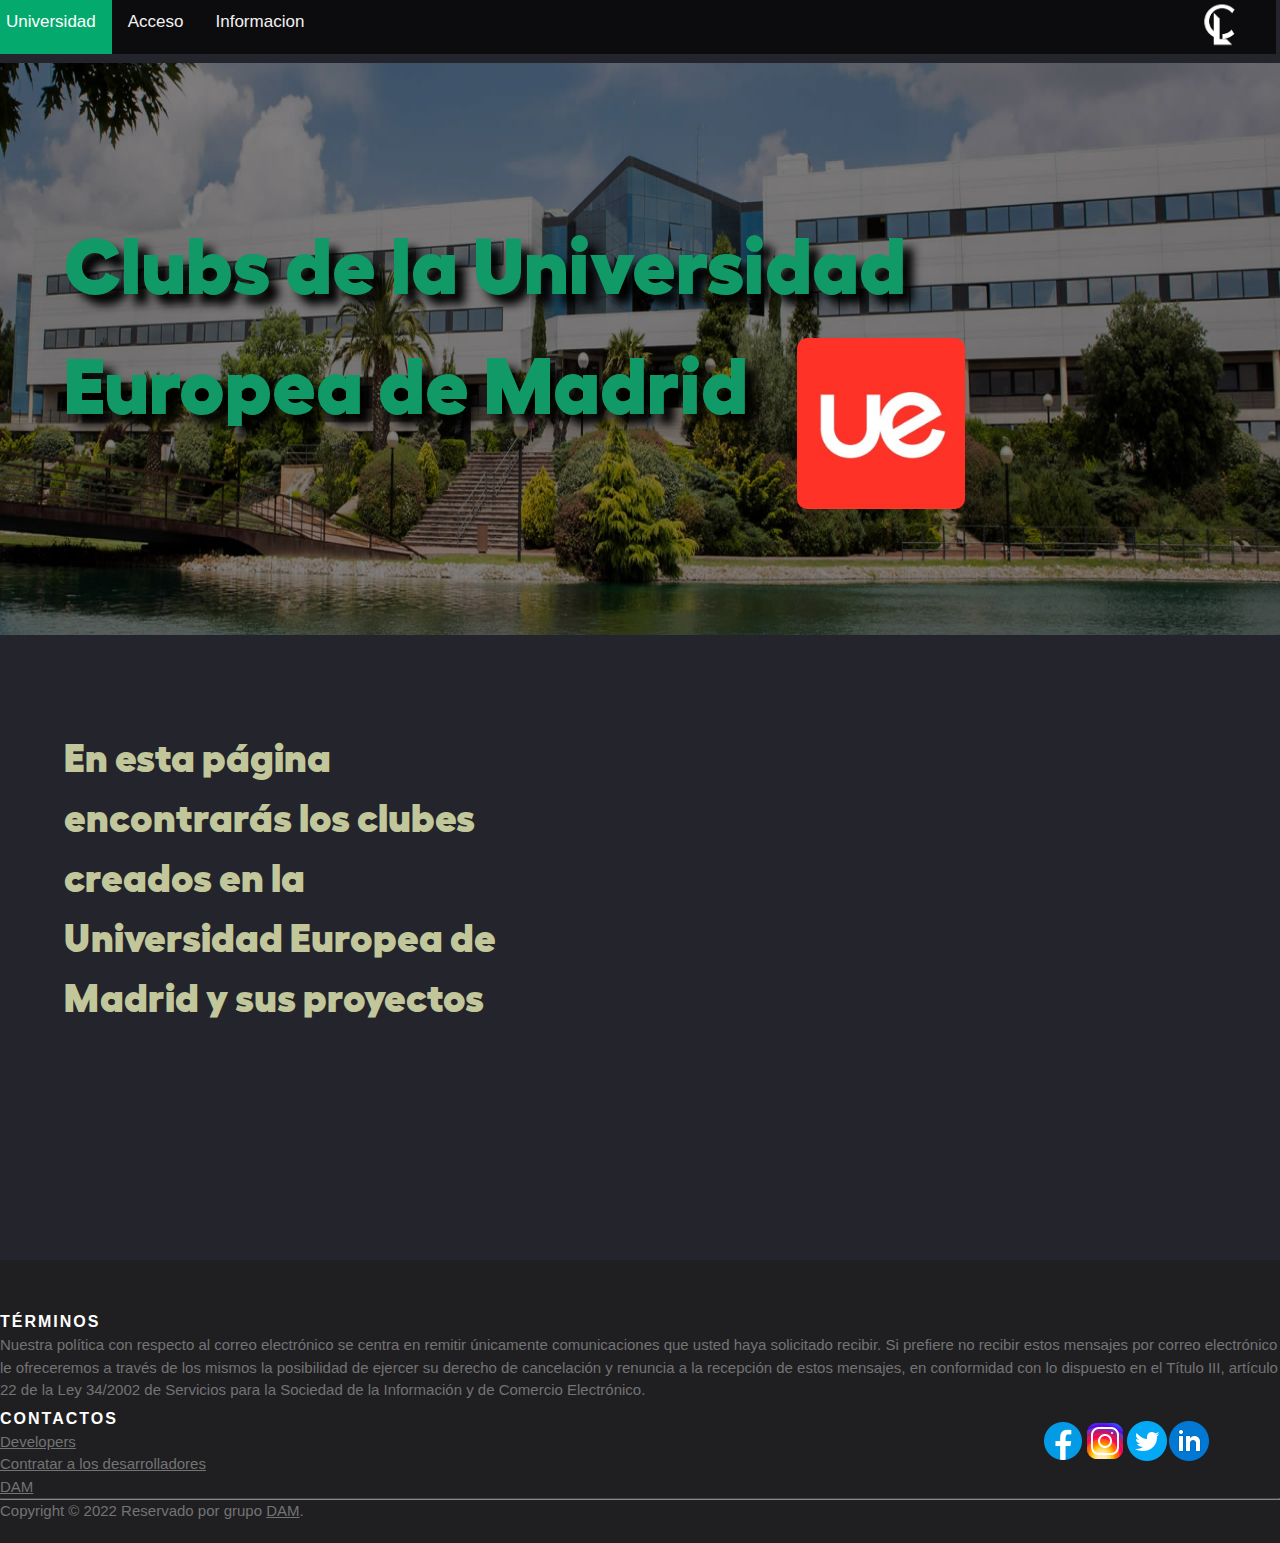
<file: menú/index.html>
<!DOCTYPE html>
<html lang="en">
<head>
    <meta charset="UTF-8">
    <meta http-equiv="X-UA-Compatible" content="IE=edge">
    <meta name="viewport" content="width=device-width, initial-scale=1.0">
    <title>Clubes Universidad Europea</title>
    <link rel="icon" href="img/logomadrid.jpg">
    <link rel="stylesheet" href="style.css">
</head>

<!--menú de la pagina-->
<header>
    <div class="topnav" id="myTopnav">
        <a href="https://universidadeuropea.com" class="active">Universidad</a>
        <a href="Registro.html">Acceso</a>
        <a href="#contact">Informacion</a>
        <img class="logoindex1" src="img/logoBlancoCL.png" alt="">
    </div>
</header>


<!--cuerpo de la pagina-->
<body class="bodyindex">
    <div class="cajatitulo">
        <!--imagen de fondo de la uni-->
        <img class="puente" src="img/uni.jpeg" alt="">
        <!--cajas con el contenido principal del titulo-->
        <div class="capa">
            <div class="caja">
                <!--titulo principal-->
                <h2 class="titulo">Clubs de la Universidad</h2>
                <h2 class="titulo">Europea de Madrid</h2>
                <!--logo de la europea-->
                <div class="bordelogo">
                <img class="logomadrid" src="img/logomadrid.jpg" alt="">
                </div>
            </div>
        </div>
    </div>
    <!--caja con contenido de la pagina web-->
    <div class="contenido">
        <!--caja de texto explicativo-->
        <div class="cajaTextoExplicativo">
            <p class="textoexplica">En esta página encontrarás los clubes creados en la Universidad Europea de Madrid y sus proyectos</p>
        </div>
        <!--mapa de la ubicacion de la universidad-->
        <div class="mapa">
            <iframe src="https://www.google.com/maps/embed?pb=!1m18!1m12!1m3!1d3039.61479977963!2d-3.9212768493337116!3d40.37306476611724!2m3!1f0!2f0!3f0!3m2!1i1024!2i768!4f13.1!3m3!1m2!1s0xd419031a94d45e5%3A0x375a8b6ca7a1dc4c!2sUniversidad%20Europea%20de%20Madrid!5e0!3m2!1ses!2ses!4v1646575807124!5m2!1ses!2ses" height="100%" width="100%" style="border:0;" allowfullscreen="" loading="lazy"></iframe>
        </div>
    </div>
</body>





<!--pie de pagina-->
<footer class="site-footer">
    <div class="container">
      <div class="row">
        <div class="col-sm-12 col-md-6">
          <h6>TÉRMINOS</h6>
          <p class="text-justify">Nuestra política con respecto al correo electrónico se centra en remitir únicamente comunicaciones que usted haya solicitado recibir. Si prefiere no recibir estos mensajes por correo electrónico le ofreceremos a través de los mismos la posibilidad de ejercer su derecho de cancelación y renuncia a la recepción de estos mensajes, en conformidad con lo dispuesto en el Título III, artículo 22 de la Ley 34/2002 de Servicios para la Sociedad de la Información y de Comercio Electrónico.</p>
        </div>

        <div class="col-xs-6 col-md-3">
          <h6>CONTACTOS</h6>
          <ul class="footer-links">
            <li id="footer-li"><a href="">Developers</a></li>
            <li id="footer-li"><a href="">Contratar a los desarrolladores</a></li>
            <li id="footer-li"><a href="">DAM</a></li>
          </ul>
        </div>

      </div>
      <hr>
    </div>
    <div class="container">
      <div class="row">
        <div class="col-md-8 col-sm-6 col-xs-12">
          <p class="copyright-text">Copyright &copy; 2022 Reservado por grupo 
       <a href="#">DAM</a>.
          </p>
        </div>

        <div class="logos">
          <div id="redes" ><a href="https://m.facebook.com/UnivEuropea/"><img class="facebook" src="img/social media/facebook.png" alt=""></a></div>
          <div id="redes" ><a href="https://instagram.com/ueuropea?utm_medium=copy_link"><img class="insta" src="img/social media/instagram.png" alt=""></a></div>
          <div id="redes" ><a href="https://twitter.com/UEuropeaOnline?s=20&t=Weo2ueECnP5ZP-9QLGxF6g"><img class="twitter" src="img/social media/twitter.png" alt=""></a></div>
          <div id="redes" ><a href="https://www.linkedin.com/school/universidad-europea-de-madrid"><img class="linkedin" src="img/social media/linkedin.png" alt=""></a></div>
        </div>
      </div>
    </div>
</footer>
</html>
</file>
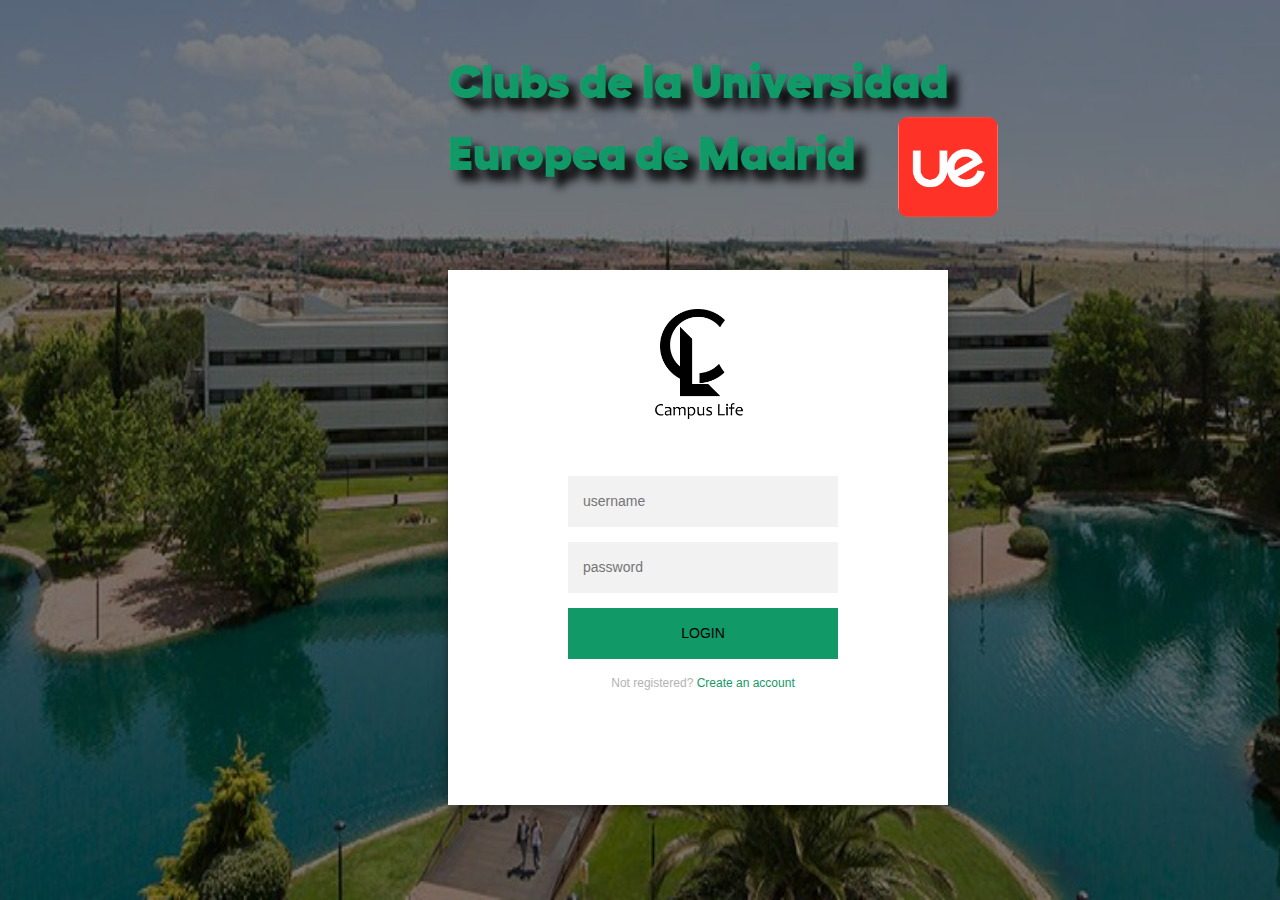
<file: menú/Acceso.html>
<!DOCTYPE html>
<html lang="en">
<head>
    <meta charset="UTF-8">
    <meta http-equiv="X-UA-Compatible" content="IE=edge">
    <meta name="viewport" content="width=device-width, initial-scale=1.0">
    <title>Clubes Universidad Europea</title>
    <link rel="icon" href="img/logomadrid.jpg">
    <link rel="stylesheet" href="style.css">
</head>
<!--cuerpo de la pagina-->
<body class="BodyL">
    <div class="capaL">
        <div class="cajatituloL">
            <!--cajas con el contenido principal del titulo-->
                <div class="cajaL">
                    <!--titulo principal-->
                    <h2 class="tituloL">Clubs de la Universidad</h2>
                    <h2 class="tituloL">Europea de Madrid</h2>
                    <!--logo de la europea-->
                    <div class="bordelogoL">
                    <img class="logomadridL" src="img/favicon.PNG" alt="">
                    </div>
                </div>
            </div>
    <!--Este es el Login-->
    <div class="blanco">
      <!--Nuestro Logo-->
      <img src="img/logoCL (1).png" alt="" class="NLogo">
      <div class="login-page">
          <div class="form">
            <form class="login-form">
              <input type="text" placeholder="username"/>
              <input type="password" placeholder="password"/>
              <button><a class="link-login" href="index-Club.html">login</a></button>
              <p class="message">Not registered? <a href="Registro.html">Create an account</a></p>
            </form>
          </div>
        </div>
    </div>
    </div>
</body>
</html>
</file>
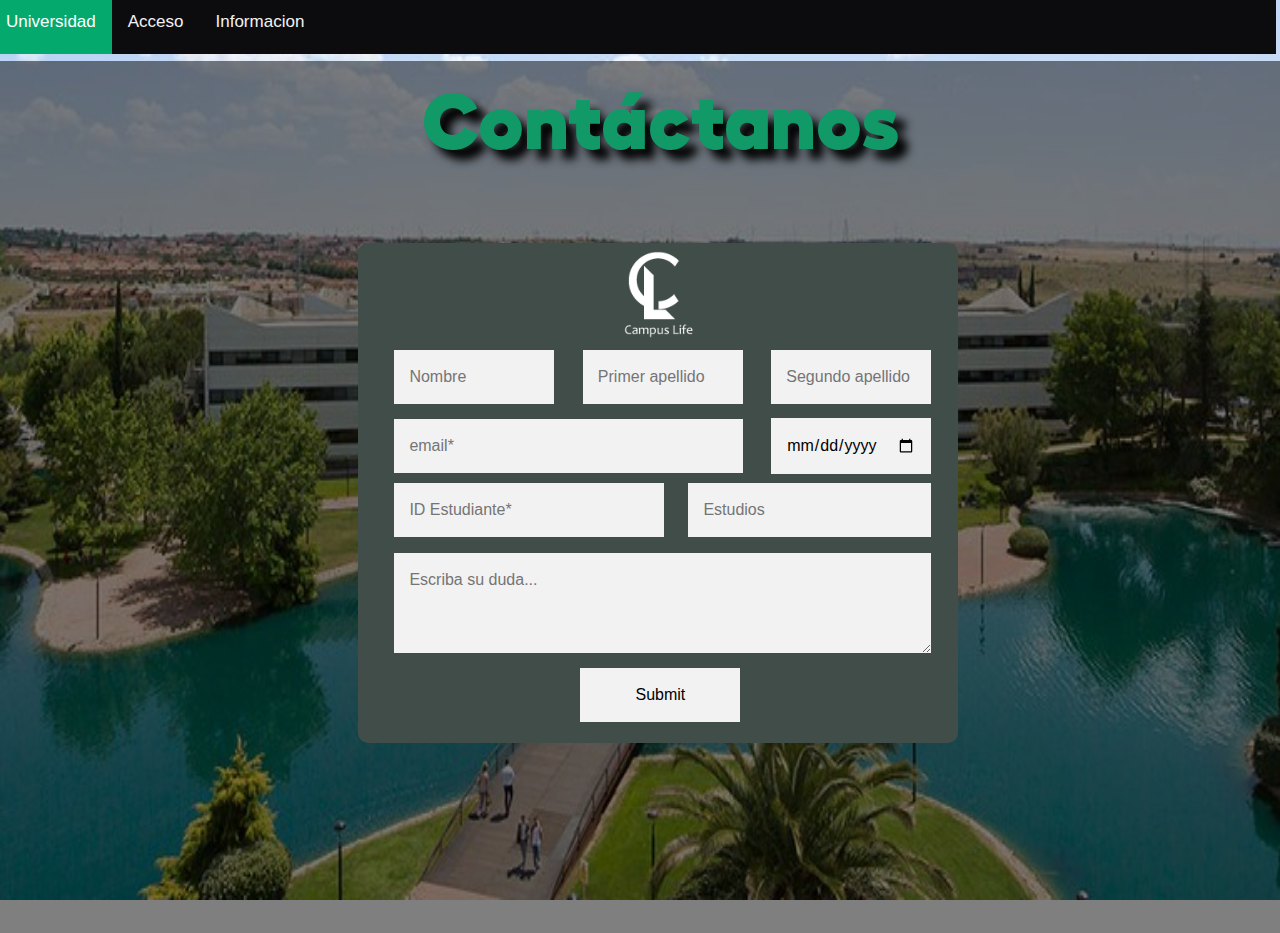
<file: menú/Información.html>
<!DOCTYPE html>
<html lang="en">
<head>
    <meta charset="UTF-8">
    <meta http-equiv="X-UA-Compatible" content="IE=edge">
    <meta name="viewport" content="width=device-width, initial-scale=1.0">
    <link rel="stylesheet" href="style.css">
    <link rel="icon" href="img/logomadrid.jpg">
    <title>Información</title>
</head>
<header>
    <div class="topnav" id="myTopnav">
        <a href="https://universidadeuropea.com" class="active">Universidad</a>
        <a href="#news">Acceso</a>
        <a href="#contact">Informacion</a>
        <a href="javascript:void(0);" class="icon" onclick="myFunction()">
          <i class="fa fa-bars"></i>
        </a>
    </div>
</header>
<body>
    <body class="BodyL">
        <!--Caja donde se encontrara el Login-->
        <div class="capaI">
            <div class="cajatituloL">
                <!--cajas con el contenido principal del titulo-->
                    <div class="cajaI">
                        <!--titulo principal-->
                        <h2 class="tituloI">Contáctanos</h2>
                        <!--logo de la europea-->
                        </div>
                    </div>
                </div>
        </div>
    <div class="cajaformu">
        <div class="tituloformu"><img src="img/logoBlancoTextoCL.png" alt=""></div>
        <form class="login-form" action="mailto:hugoacademico@gmail.com" method="post">
            <input class="nombre" type="text" placeholder="Nombre"/>
            <input class="apellido1" type="text" placeholder="Primer apellido"/>
            <input class="apellido2" type="text" placeholder="Segundo apellido"/>
            <input class="mail" type="text" placeholder="email*" required/>
            <textarea class="Descripción" placeholder="Escriba su duda..." rows="4" cols="60" required></textarea>
            <input class="IDes" type="number" placeholder="ID Estudiante*" required/>
            <input class="Fechanac" type="date" placeholder="Fecha de nacimiento">
            <input class="Estudios" list="Estudios"  placeholder="Estudios">            
            <datalist id="Estudios">
                <option value="Sin estudios"></option>
                <option value="ESO"></option>
                <option value="Bachillerato"></option>
                <option value="Grado medio"></option>
                <option value="Grado superior"></option>
                <option value="Prueba de acceso"></option>
                <option value="Grado master"></option>
                <option value="Doctorado"></option>
            </datalist>
            <input class="Enviar" type="submit">
        </form>
    </div>
</body>
</html>
</file>
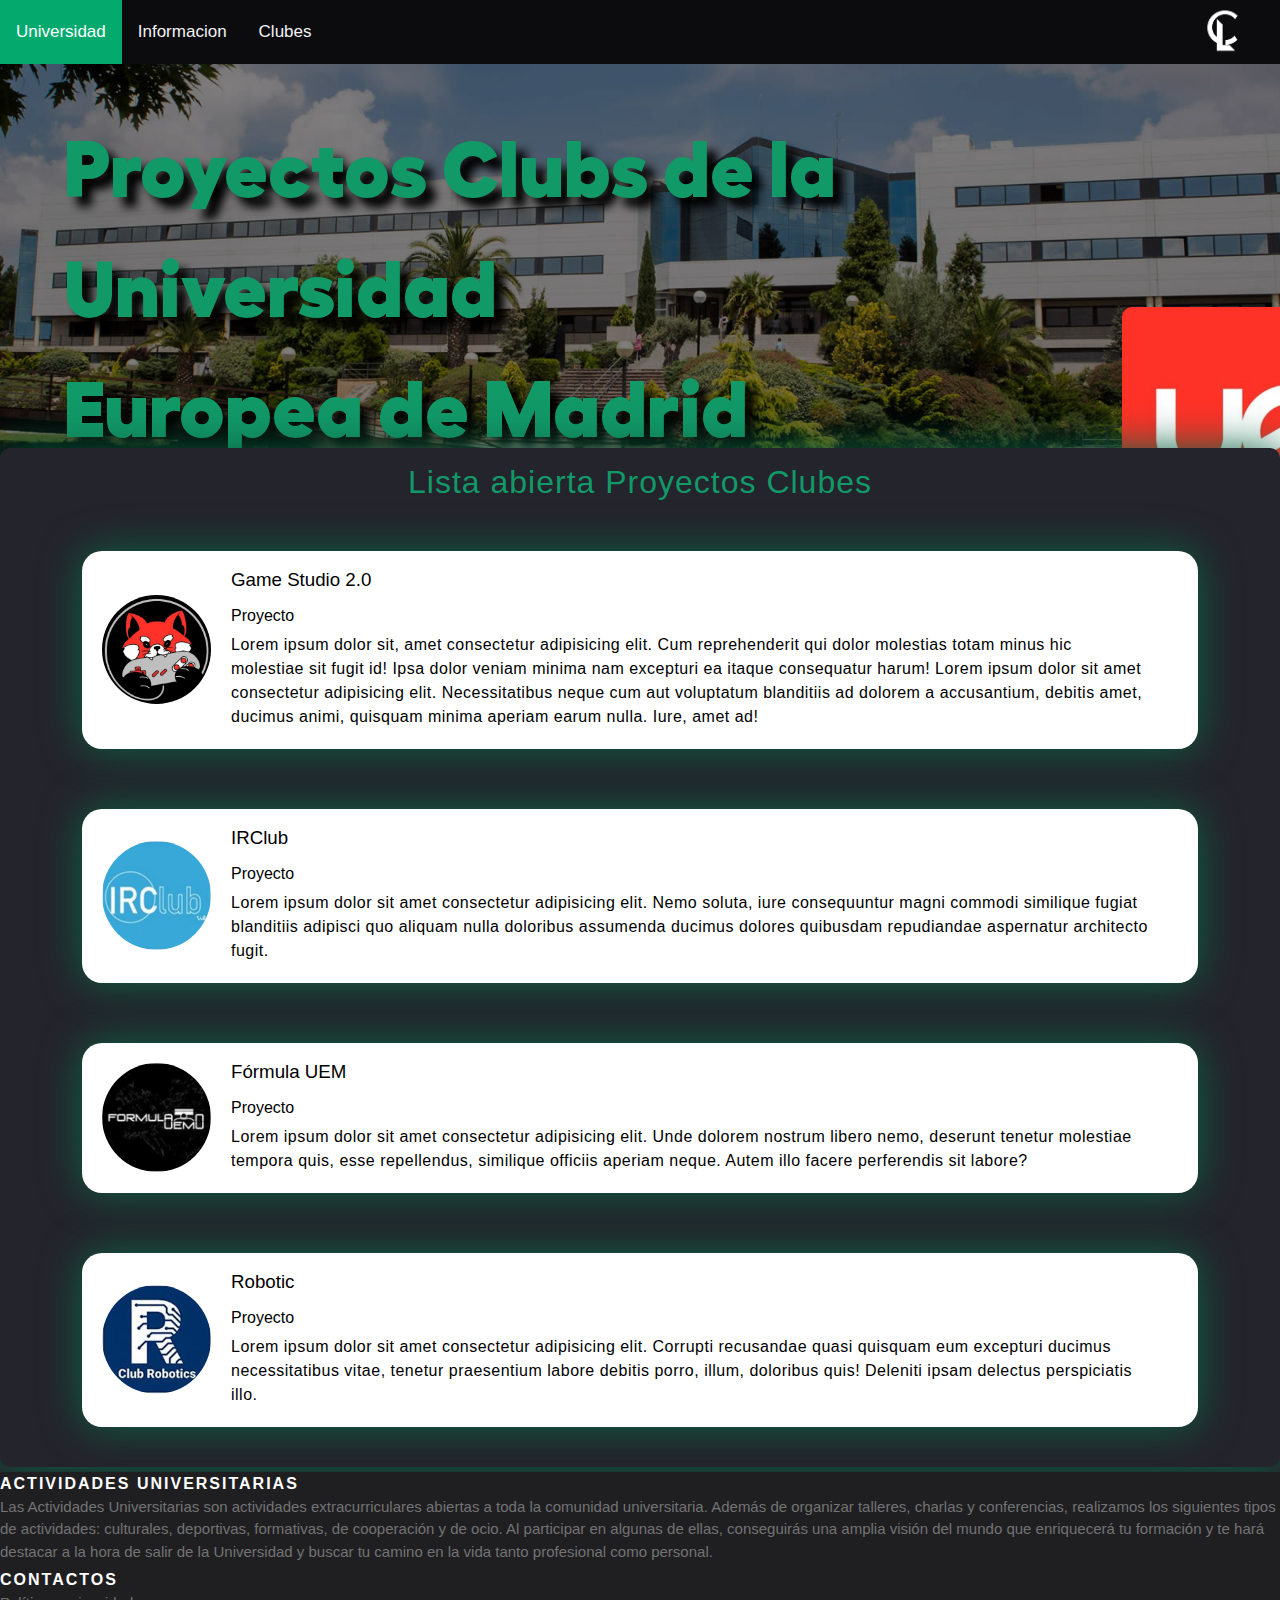
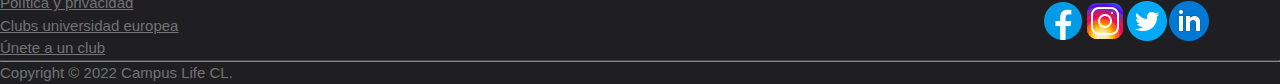
<file: menú/proyectos.html>
<!DOCTYPE html>
<html lang="en">
<head>
    <meta charset="UTF-8">
    <meta http-equiv="X-UA-Compatible" content="IE=edge">
    <meta name="viewport" content="width=device-width, initial-scale=1.0, maximun-scale-1.0, minimun-scale-1.0">
    <title>Proyectos de Clubes Universidad Europea</title>
    <link rel="icon" href="img/logomadrid.jpg">
    <link rel="stylesheet" href="style.css">
</head>
<!--cuerpo de la pagina-->
<body class="bodyCP">
    <!--menú de la pagina-->
<header>
    <div class="topnavPC" id="myTopnavPC">
        <a href="https://universidadeuropea.com" class="active">Universidad</a>
        <a href="#contact">Informacion</a>
        <a href="index-Club.html">Clubes</a>
        <img class="logoproyectos1" src="img/logoBlancoCL.png" alt="">
    </div>
</header>
    <div class="cajatituloCP">
        <!--imagen de fondo de la uni-->
        <img class="puenteCP" src="img/uni.jpeg" alt="">
        <!--cajas con el contenido principal del titulo-->
        <div class="capa">
            <div class="cajaCP">
                <!--titulo principal-->
                <h2 class="tituloCP">Proyectos Clubs de la Universidad</h2>
                <h2 class="tituloCP">Europea de Madrid</h2>
                <!--logo de la europea-->
                <div class="bordelogo">
                <img class="logomadridCP" src="img/logomadrid.jpg" alt="">
                </div>
            </div>
        </div>
    </div>
    
    <!-- Aquí empieza el contenido de la página -->
    
    <div class="contenedor">
        <h1>Lista abierta Proyectos Clubes</h1>
        <!-- <p>...</p> -->
        <div class="cardsCP">
            <div class="cardCP">
                <img src="img/zorro.jpeg" alt="">
                <div class="content">
                    <div class="text">
                        <h3 class="channel-name">Game Studio 2.0</h3>
                        <div class="channel-info">Proyecto</div>
                        <p class="channel-desc">Lorem ipsum dolor sit, amet consectetur adipisicing elit. 
                            Cum reprehenderit qui dolor molestias totam minus hic molestiae sit fugit id! Ipsa dolor 
                            veniam minima nam excepturi ea itaque consequatur harum!
                            Lorem ipsum dolor sit amet consectetur adipisicing elit. Necessitatibus neque cum aut voluptatum 
                            blanditiis ad dolorem a accusantium, debitis amet, ducimus animi, quisquam minima aperiam earum nulla. Iure, amet ad!</p>
                    </div>
                    <!-- <a href="https://www.youtube.com/user/uegamestudio" class="btn-link" target="_blank">Ir al canal</a> -->
                </div>
            </div>
            <div class="cardCP">
                <img src="img/IRCLUB.PNG" alt="">
                <div class="content">
                    <div class="text">
                        <h3 class="channel-name">IRClub</h3>
                        <div class="channel-info">Proyecto</div>
                        <p class="channel-desc">Lorem ipsum dolor sit amet consectetur adipisicing elit. Nemo soluta, iure consequuntur magni commodi similique fugiat blanditiis adipisci quo aliquam nulla doloribus assumenda ducimus dolores quibusdam repudiandae aspernatur architecto fugit.</p>
                    </div>
                    <!-- <a href="" class="btn-link" target="_blank">Ir al canal</a> -->
                </div>
            </div>
            <div class="cardCP">
                <img src="img/formula_UEM.PNG" alt="">
                <div class="content">
                    <div class="text">
                        <h3 class="channel-name">Fórmula UEM</h3>
                        <div class="channel-info">Proyecto</div>
                        <p class="channel-desc">Lorem ipsum dolor sit amet consectetur adipisicing elit. Unde dolorem nostrum libero nemo, deserunt tenetur molestiae tempora quis, esse repellendus, similique officiis aperiam neque. Autem illo facere perferendis sit labore?</p>
                    </div>
                    <!-- <a href="https://www.youtube.com/channel/UCvv3XeZ2O5pOtyIH0LRBdhA" class="btn-link" target="_blank">Ir al canal</a> -->
                </div>
            </div>
            <div class="cardCP">
                <img src="img/clubRobotic.PNG" alt="">
                <div class="content">
                    <div class="text">
                        <h3 class="channel-name">Robotic</h3>
                        <div class="channel-info">Proyecto</div>
                        <p class="channel-desc">Lorem ipsum dolor sit amet consectetur adipisicing elit. Corrupti recusandae quasi quisquam eum excepturi ducimus necessitatibus vitae, tenetur praesentium labore debitis porro, illum, doloribus quis! Deleniti ipsam delectus perspiciatis illo.</p>
                    </div>
                    <!-- <a href="https://www.youtube.com/user/DesignCourse" class="btn-link" target="_blank">Ir al canal</a> -->
                </div>
            </div>
        </div>
    </div>

<footer class="site-footerCP" id="clubsproyecto">
    <div class="containerCP">
      <div class="row">
        <div class="col-sm-12 col-md-6">
          <h6>ACTIVIDADES UNIVERSITARIAS</h6>
          <p class="text-justify">Las Actividades Universitarias son actividades extracurriculares abiertas a toda la comunidad universitaria. 
              Además de organizar talleres, charlas y conferencias, realizamos los siguientes tipos de actividades: culturales, deportivas, formativas, de cooperación y de ocio. Al participar en algunas de ellas, conseguirás una amplia visión del mundo que enriquecerá tu formación y te hará destacar a la hora de salir de la Universidad y buscar tu camino en la vida tanto profesional como personal.</p>
        </div>
  
        <div class="col-xs-6 col-md-3">
          <h6>CONTACTOS</h6>
          <ul class="footer-linksCP">
            <li id="footer-li"><a href="">Política y privacidad</a></li>
            <li id="footer-li"><a href="">Clubs universidad europea</a></li>
            <li id="footer-li"><a href="">Únete a un club</a></li>
  
          </ul>
        </div>
  
      </div>
      <hr>
    </div>
   
      <div class="rowCP">
        <div class="col-md-8 col-sm-6 col-xs-12">
          <p class="copyright-text">Copyright &copy; 2022 Campus Life 
       <a>CL</a>.
          </p>
        </div>
  
        <div class="logosCP">
          <div id="redes" ><a href="https://m.facebook.com/UnivEuropea/"><img class="facebook" src="img/social media/facebook.png" alt=""></a></div>
          <div id="redes" ><a href="https://instagram.com/ueuropea?utm_medium=copy_link"><img class="insta" src="img/social media/instagram.png" alt=""></a></div>
          <div id="redes" ><a href="https://twitter.com/UEuropeaOnline?s=20&t=Weo2ueECnP5ZP-9QLGxF6g"><img class="twitter" src="img/social media/twitter.png" alt=""></a></div>
          <div id="redes" ><a href="https://www.linkedin.com/school/universidad-europea-de-madrid"><img class="linkedin" src="img/social media/linkedin.png" alt=""></a></div>
        </div>
      </div>
    
  </footer>
</body>
</html>
</file>
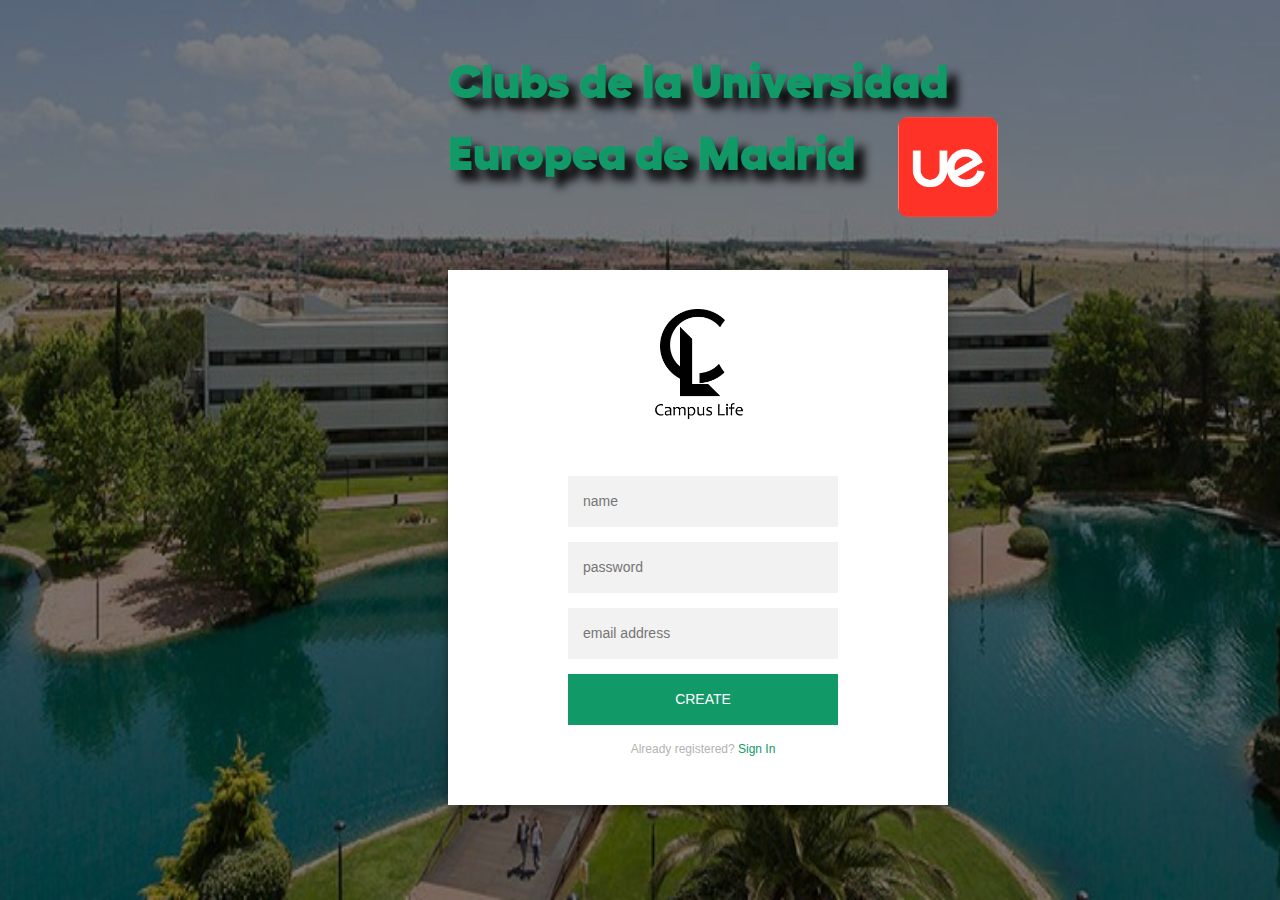
<file: menú/Registro.html>
<!DOCTYPE html>
<html lang="en">
<head>
    <meta charset="UTF-8">
    <meta http-equiv="X-UA-Compatible" content="IE=edge">
    <meta name="viewport" content="width=device-width, initial-scale=1.0">
    <title>Clubes Universidad Europea</title>
    <link rel="icon" href="img/logomadrid.jpg">
    <link rel="stylesheet" href="style.css">
</head>
<!--cuerpo de la pagina-->
<body class="BodyL">
    <!--Caja donde se encontrara el Login-->
    <div class="capaL">
            <!--cajas con el contenido principal del titulo-->
                <div class="cajaL">
                    <!--titulo principal-->
                    <h2 class="tituloL">Clubs de la Universidad</h2>
                    <h2 class="tituloL">Europea de Madrid</h2>
                    <!--logo de la europea-->
                    <div class="bordelogoL">
                    <img class="logomadridL" src="img/favicon.PNG" alt="">
                    </div>
                </div>
    <!--Este es el Login-->
    <div class="blanco">
      <!--Nuestro Logo-->
      <img src="img/logoCL (1).png" alt="" class="NLogo">
      <div class="login-page">
          <div class="form">
            <form class="login-form">
              <input type="text" placeholder="name"/>
              <input type="password" placeholder="password"/>
              <input type="email" placeholder="email address"/>
              <button>create</button>
              <p class="message">Already registered? <a href="Acceso.html">Sign In</a></p>
            </form>
          </div>
        </div>
    </div>
    </div>
</body>
</html>
</file>
<file: menú/style.css>
@font-face{
  font-family: "Awake the Beauty";
  src:url(tipologia/Awake\ the\ Beauty.ttf);
  font-family: "arlrdbd";
  src:url(tipología/arlrdbd.ttf);
  font-family: "Hellix-Black";
  src:url(tipología/Hellix-Black.ttf)
}
.bodyindex{
  background-color:  #24242c ;
  position: relative;
  height: 100vh;
}
/*titulo de la universidad europea*/
.titulo{
  color:  #129968 ;
  display: flex;
  font-family: Hellix-Black;
  text-shadow: #000000 10px 10px 10px;
  font-size: 500%;
}
@media  screen and (max-width: 949px) {
  .titulo{
      font-size:400%;
  }
}
@media  screen and (max-width: 761px) {
  .titulo{
      font-size:300%;
  }
}
@media screen and (max-width: 571px) {
  .titulo{
      font-size: 250%;
  }
}
@media screen and (max-width: 482px) {
.titulo{
    font-size: 170%;
}
}
.link{
  text-decoration: none;
}

/*logo de la uem*/
.logomadrid{
  width: 100%;
  display: flex;
}
/*borde para el logo de la uem*/
.bordelogo{
  position: absolute;
  top: 55%;
  left: 87%;
  overflow: hidden;
  width: 20%;
  border-radius: 10px;
}


.caja{
  position: absolute;
  left: 5%;
  top: 25%;
}


* {
  padding: 0px;
  margin: 0px;
  box-sizing: border-box;
  font-family: 'Fjalla One', sans-serif;
}

/*caja con todo el contenido del titulo*/
.cajatitulo{
  width: 100%;
  height: 63.5%;
  background-color: rgb(0, 0, 0, 0.5);
  position: absolute;
  top: 7%;
  right: 0%;
  overflow: hidden;
}

/*Caja que contiene el texto*/
.capa{
  width: 100%;
  height: 100%;
  background-color: rgb(0, 0, 0, 0.5);
  position: absolute;
  top: 0%;
  right: 0%;
  overflow: hidden;
  display: flex;
}




/*imagen de puente:*/
.puente{
  position: absolute;
  height: 100%;
  width: 100%;
  display: flex;
}

/*este es el contenido de debajo de la foto*/
.contenido{
  position: absolute;
  top: 70.5%;
  width: 100%;
  height: 69.5%;
}

/*caja texto esplicativo*/
.cajaTextoExplicativo{
  position: absolute;
  top: 15%;
  left: 5%;
  max-width: 35%;
  max-height: 851px;
}
/*texto explicativo*/
.textoexplica{
  font-size: 300%;
  font-family: Hellix-Black;
  color: rgb(194, 199, 155);
}
@media screen and (max-width: 1456px) {
  .textoexplica{
    font-size: 250%;
  }
}
@media screen and (max-width: 1056px) {
  .textoexplica{
    font-size: 220%;
  }
}
/*hacemos el texto mas pequeño*/
@media  screen and (max-width: 883px) {
  .textoexplica{
      font-size:200%;
  }
  
}
/*hacemos el texto mas pequeño*/
@media screen and (max-width: 711px) {
  .textoexplica{
    font-size: 180%;
  }
  
}
@media screen and (max-width: 549px) {
  .textoexplica{
      font-size:150%;
  }
}
@media screen and (max-width: 434px) {
  .textoexplica{
    font-size: 120%;
  }
}
/*mapa dentro del contenido*/
.mapa{
  overflow: hidden;
  border-radius: 10%;
  position: absolute;
  top: 5%;right: 7%;
  height: 90%;
  width: 30%;
}
@media screen and (max-width: 979px) {
  .mapa{
      height: 70%;
      top: 15%;
  }
}

/*MENÚ:*/
.topnav {
  background-color:  #24242c;
  overflow: hidden;
}

.topnav a {
  float: left;
  display: block;
  color: #f2f2f2;
  text-align: center;
  padding: 19px 16px;
  text-decoration: none;
  font-size: 17px;
}

.topnav a:hover {
  background-color: #ddd;
  color: black;
}

.topnav a.active {
  background-color: #04AA6D;
  color: white;
}

.topnav .icon {
  display: none;
}
.logoindex1{
  position: absolute;
  top: 6%;
  right: 2%;
  width: 60px;
}
.logoproyectos1{
  position: absolute;
  top: 0%;
  right: 2%;
  width: 60px;
}















/* FOOTER*/
.site-footer
{
background-color:#1f1f22;
padding:45px 0 20px;
font-size:15px;
line-height:24px;
color:#737373;
}
.site-footer hr
{
border-top-color:#bbb;
opacity:0.5
}
.site-footer hr.small
{
margin:20px 0
}
.site-footer h6
{
color:#fff;
font-size:16px;
text-transform:uppercase;
margin-top:5px;
letter-spacing:2px
}
.site-footer a
{
color:#737373;
}
.site-footer a:hover
{
color:#3366cc;
text-decoration:none;
}
.footer-links
{
padding-left:0;
list-style:none

}
.footer-links li
{
display:block
}
.footer-links a
{
color:#737373
}
.footer-links a:active,.footer-links a:focus,.footer-links a:hover
{
color:#3366cc;
text-decoration:none;
}
.footer-links.inline li
{
display:inline-block
}
.site-footer .social-icons
{
text-align:right
}
.site-footer .social-icons a
{
width:40px;
height:40px;
line-height:40px;
margin-left:6px;
margin-right:0;
border-radius:100%;
background-color:#33353d
}
.copyright-text
{
margin:0
}
@media (max-width:991px)
{
.site-footer [class^=col-]
{
  margin-bottom:30px
}
}
@media (max-width:767px)
{
.site-footer
{
  padding-bottom:0
}
.site-footer .copyright-text,.site-footer .social-icons
{
  text-align:center
}
}

.logos{
display: flex;
position: absolute;
right: 4%;
top: 55%;
}
#redes{
position: relative;
width: 20%;
height: 20%;
margin: 1%;
}


footer {
    position: absolute;
    top: 140%;
    background-color: #efefef;
    margin-top: 0%;
  }




/*Esta es la parte de CSS de Información*/
.BodyL>.capaI>.cajatituloL>.cajaI>.tituloI{
  color:  #129968 ;
  display: flex;
  font-family: Hellix-Black;
  text-shadow: #000000 10px 10px 10px;
  font-size: 500%;
}
.capaI{
  width: 100%;
  height: 96.9%;
  background-color: rgb(0, 0, 0, 0.5);
  position: absolute;
  top: 8.2%;
  right: 0%;
  overflow: hidden;
  display: flex;
}

.cajaI{
  position: absolute;
  left: 35%;
}

.cajaformu{
          width:600px;
          height: 500px;
          background-color: #414d48;
          position: absolute;
          left: 30%;
          top: 27%;
          border-radius: 10px;
}
.tituloformu{
  display: flexbox;
  text-align: center;
}
.tituloformu>img{
            height: 100px;
            width: 100px;
}
.cajaformu input {
  font-family: "Roboto", sans-serif;
  outline: 0;
  background: #f2f2f2;
  width: 100%;
  border: 0;
  margin: 0 0 15px;
  padding: 15px;
  box-sizing: border-box;
  font-size: 16px;
  width: 160px;
  }
  .nombre{
    position: relative;
    top: 13%;
    left: 6%;
  }
  .apellido1{
    position: relative;
    top: 13%;
    left: 10%;
  }
  .apellido2{
    position: relative;
    top: 13%;
    left: 14%;
  }
  .cajaformu .mail{
    position: relative;
    left: 6%;
    top: 25%;
    width: 349px;
  }
  .cajaformu .Descripción{
    font-family: "Roboto", sans-serif;
    outline: 0;
    background: #f2f2f2;
    border: 0;
    margin: 0 0 15px;
    padding: 15px;
    box-sizing: border-box;
    font-size: 16px;
    width: 537px;
    height: 100px;
    position: absolute;
    left: 6%;
    top: 62%;
  }
  .cajaformu .IDes{
    position: absolute;
    width: 270px;
    top: 48%;
    left: 6%;
  }
  .Fechanac{
    position: absolute;
    left: 68.8%;
    top: 35%;
  }
  .Enviar{
    position: absolute;
    left: 37%;
    top: 85%;
  }
  .cajaformu .Estudios{
    position: absolute;
    top: 48%;
    left: 55%;
    width: 243px;
  }

  @media screen and (max-width:1280px ){
    .BodyL>.capaI>.cajatituloL>.cajaI>.tituloI{
      color:  #129968 ;
      display: flex;
      font-family: Hellix-Black;
      text-shadow: #000000 10px 10px 10px;
      font-size: 500%;
    }
    .capaI{
      width: 100%;
      height: 96.9%;
      background-color: rgb(0, 0, 0, 0.5);
      position: absolute;
      top: 6.8%;
      right: 0%;
      overflow: hidden;
      display: flex;
    }
    
    .cajaI{
      position: absolute;
      left: 33%;
    }
    
    .cajaformu{
              width:600px;
              height: 500px;
              background-color: #414d48;
              position: absolute;
              left: 28%;
              top: 27%;
              border-radius: 10px;
    }
    .tituloformu{
      display: flexbox;
      text-align: center;
    }
    .tituloformu>img{
                height: 100px;
                width: 100px;
    }
    .cajaformu input {
      font-family: "Roboto", sans-serif;
      outline: 0;
      background: #f2f2f2;
      width: 100%;
      border: 0;
      margin: 0 0 15px;
      padding: 15px;
      box-sizing: border-box;
      font-size: 16px;
      width: 160px;
      }
      .nombre{
        position: relative;
        top: 13%;
        left: 6%;
      }
      .apellido1{
        position: relative;
        top: 13%;
        left: 10%;
      }
      .apellido2{
        position: relative;
        top: 13%;
        left: 14%;
      }
      .cajaformu .mail{
        position: relative;
        left: 6%;
        top: 25%;
        width: 349px;
      }
      .cajaformu .Descripción{
        font-family: "Roboto", sans-serif;
        outline: 0;
        background: #f2f2f2;
        border: 0;
        margin: 0 0 15px;
        padding: 15px;
        box-sizing: border-box;
        font-size: 16px;
        width: 537px;
        height: 100px;
        position: absolute;
        left: 6%;
        top: 62%;
      }
      .cajaformu .IDes{
        position: absolute;
        width: 270px;
        top: 48%;
        left: 6%;
      }
      .Fechanac{
        position: absolute;
        left: 68.8%;
        top: 35%;
      }
      .Enviar{
        position: absolute;
        left: 37%;
        top: 85%;
      }
      .cajaformu .Estudios{
        position: absolute;
        top: 48%;
        left: 55%;
        width: 243px;
      }
    
  }

  @media screen and (max-width:1024px ){
    .BodyL>.capaI>.cajatituloL>.cajaI>.tituloI{
      color:  #129968 ;
      display: flex;
      font-family: Hellix-Black;
      text-shadow: #000000 10px 10px 10px;
      font-size: 500%;
    }
    .capaI{
      width: 100%;
      height: 100%;
      background-color: rgb(0, 0, 0, 0.5);
      position: absolute;
      top: 8.1%;
      right: 0%;
      overflow: hidden;
      display: flex;
    }
    
    .cajaI{
      position: absolute;
      left: 30%;
      top:-5%
    }
    
    .cajaformu{
              width:600px;
              height: 500px;
              background-color: #414d48;
              position: absolute;
              left: 25%;
              top: 23%;
              border-radius: 10px;
    }
    .tituloformu{
      display: flexbox;
      text-align: center;
    }
    .tituloformu>img{
                height: 100px;
                width: 100px;
    }
    .cajaformu input {
      font-family: "Roboto", sans-serif;
      outline: 0;
      background: #f2f2f2;
      width: 100%;
      border: 0;
      margin: 0 0 15px;
      padding: 15px;
      box-sizing: border-box;
      font-size: 16px;
      width: 160px;
      }
      .nombre{
        position: relative;
        top: 13%;
        left: 6%;
      }
      .apellido1{
        position: relative;
        top: 13%;
        left: 10%;
      }
      .apellido2{
        position: relative;
        top: 13%;
        left: 14%;
      }
      .cajaformu .mail{
        position: relative;
        left: 6%;
        top: 25%;
        width: 349px;
      }
      .cajaformu .Descripción{
        font-family: "Roboto", sans-serif;
        outline: 0;
        background: #f2f2f2;
        border: 0;
        margin: 0 0 15px;
        padding: 15px;
        box-sizing: border-box;
        font-size: 16px;
        width: 537px;
        height: 100px;
        position: absolute;
        left: 6%;
        top: 62%;
      }
      .cajaformu .IDes{
        position: absolute;
        width: 270px;
        top: 48%;
        left: 6%;
      }
      .Fechanac{
        position: absolute;
        left: 68.8%;
        top: 35%;
      }
      .Enviar{
        position: absolute;
        left: 37%;
        top: 85%;
      }
      .cajaformu .Estudios{
        position: absolute;
        top: 48%;
        left: 55%;
        width: 243px;
      }
    
  }
  @media screen and (max-width:780px ){
    .BodyL>.capaI>.cajatituloL>.cajaI>.tituloI{
      color:  #129968 ;
      display: flex;
      font-family: Hellix-Black;
      text-shadow: #000000 10px 10px 10px;
      font-size: 300%;
    }
    .capaI{
      width: 100%;
      height: 1190px;
      background-color: rgb(0, 0, 0, 0.5);
      position: absolute;
      top: 8.1%;
      right: 0%;
      overflow: hidden;
      display: flex;
    }
    
    .cajaI{
      position: absolute;
      left: 30%;
      top:0%;
    }
    
    .cajaformu{
              width:400px;
              height: 500px;
              background-color: #414d48;
              position: absolute;
              left: 22%;
              top: 20%;
              border-radius: 10px;
    }
    .tituloformu{
      display: flexbox;
      text-align: center;
    }
    .tituloformu>img{
                height: 90px;
                width: 90px;
    }
    .cajaformu input {
      font-family: "Roboto", sans-serif;
      outline: 0;
      background: #f2f2f2;
      width: 100%;
      border: 0;
      margin: 0 0 15px;
      padding: 15px;
      box-sizing: border-box;
      font-size: 14px;
      width: 100px;
      }
      .nombre{
        position: relative;
        top: 13%;
        left: 6%;
      }
      .apellido1{
        position: relative;
        top: 13%;
        left: 10%;
      }
      .apellido2{
        position: relative;
        top: 13%;
        left: 14%;
      }
      .cajaformu .mail{
        position: relative;
        left: 6%;
        top: 25%;
        width: 170px;
      }
      .cajaformu .Descripción{
        font-family: "Roboto", sans-serif;
        outline: 0;
        background: #f2f2f2;
        border: 0;
        margin: 0 0 15px;
        padding: 15px;
        box-sizing: border-box;
        font-size: 16px;
        width: 342px;
        height: 100px;
        position: absolute;
        left: 6%;
        top: 62%;
      }
      .cajaformu .IDes{
        position: absolute;
        width: 160px;
        top: 46%;
        left: 6%;
      }
      .cajaformu .Fechanac{
        position: absolute;
        left: 55%;
        top: 32.5%;
        width: 145px;
      }
      .Enviar{
        position: absolute;
        left: 37%;
        top: 85%;
      }
      .cajaformu .Estudios{
        position: absolute;
        top: 46%;
        left: 52%;
        width: 158px;
      }
    
  }
  @media screen and (max-width:480px ){
    .BodyL>.capaI>.cajatituloL>.cajaI>.tituloI{
      color:  #129968 ;
      display: flex;
      font-family: Hellix-Black;
      text-shadow: #000000 10px 10px 10px;
      font-size: 300%;
    }
    .capaI{
      width: 100%;
      height: 1190px;
      background-color: rgb(0, 0, 0, 0.5);
      position: absolute;
      top: 8.1%;
      right: 0%;
      overflow: hidden;
      display: flex;
    }
    
    .cajaI{
      position: absolute;
      left: 19%;
      top:0%;
    }
    
    .cajaformu{
              width:400px;
              height: 500px;
              background-color: #414d48;
              position: absolute;
              left: 7%;
              top: 20%;
              border-radius: 10px;
    }
    .tituloformu{
      display: flexbox;
      text-align: center;
    }
    .tituloformu>img{
                height: 90px;
                width: 90px;
    }
    .cajaformu input {
      font-family: "Roboto", sans-serif;
      outline: 0;
      background: #f2f2f2;
      width: 100%;
      border: 0;
      margin: 0 0 15px;
      padding: 15px;
      box-sizing: border-box;
      font-size: 14px;
      width: 100px;
      }
      .nombre{
        position: relative;
        top: 13%;
        left: 6%;
      }
      .apellido1{
        position: relative;
        top: 13%;
        left: 10%;
      }
      .apellido2{
        position: relative;
        top: 13%;
        left: 14%;
      }
      .cajaformu .mail{
        position: relative;
        left: 6%;
        top: 25%;
        width: 170px;
      }
      .cajaformu .Descripción{
        font-family: "Roboto", sans-serif;
        outline: 0;
        background: #f2f2f2;
        border: 0;
        margin: 0 0 15px;
        padding: 15px;
        box-sizing: border-box;
        font-size: 16px;
        width: 342px;
        height: 100px;
        position: absolute;
        left: 6%;
        top: 62%;
      }
      .cajaformu .IDes{
        position: absolute;
        width: 160px;
        top: 46%;
        left: 6%;
      }
      .cajaformu .Fechanac{
        position: absolute;
        left: 55%;
        top: 32.5%;
        width: 145px;
      }
      .Enviar{
        position: absolute;
        left: 37%;
        top: 85%;
      }
      .cajaformu .Estudios{
        position: absolute;
        top: 46%;
        left: 52%;
        width: 158px;
      }
    
  }
  @media screen and (max-width:375px ){
    .BodyL>.capaI>.cajatituloL>.cajaI>.tituloI{
      color:  #129968 ;
      display: flex;
      font-family: Hellix-Black;
      text-shadow: #000000 10px 10px 10px;
      font-size: 300%;
    }
    .capaI{
      width: 100%;
      height: 1190px;
      background-color: rgb(0, 0, 0, 0.5);
      position: absolute;
      top: 8.1%;
      right: 0%;
      overflow: hidden;
      display: flex;
    }
    
    .cajaI{
      position: absolute;
      left: 10%;
      top:0%;
    }
    
    .cajaformu{
              width:300px;
              height: 400px;
              background-color: #414d48;
              position: absolute;
              left: 10%;
              top: 23%;
              border-radius: 10px;
    }
    .tituloformu{
      display: flexbox;
      text-align: center;
    }
    .tituloformu>img{
                height: 70px;
                width: 70px;
    }
    .cajaformu input {
      font-family: "Roboto", sans-serif;
      outline: 0;
      background: #f2f2f2;
      width: 100%;
      border: 0;
      margin: 0 0 15px;
      padding: 15px;
      box-sizing: border-box;
      font-size: 11px;
      width: 75px;
      }
      .nombre{
        position: relative;
        top: 13%;
        left: 6%;
      }
      .apellido1{
        position: relative;
        top: 13%;
        left: 10%;
      }
      .apellido2{
        position: relative;
        top: 13%;
        left: 14%;
      }
      .cajaformu .mail{
        position: relative;
        left: 6%;
        top: 25%;
        width: 130px;
      }
      .cajaformu .Descripción{
        font-family: "Roboto", sans-serif;
        outline: 0;
        background: #f2f2f2;
        border: 0;
        margin: 0 0 15px;
        padding: 15px;
        box-sizing: border-box;
        font-size: 16px;
        width: 257px;
        height: 80px;
        position: absolute;
        left: 6%;
        top: 62%;
      }
      .cajaformu .IDes{
        position: absolute;
        width: 100px;
        top: 48%;
        left: 6%;
      }
      .cajaformu .Fechanac{
        position: absolute;
        left: 58%;
        top: 34.5%;
        width: 100px;
      }
      .Enviar{
        position: absolute;
        left: 37%;
        top: 85%;
      }
      .cajaformu .Estudios{
        position: absolute;
        top: 48%;
        left: 45%;
        width: 140px;
      }
    
  }
  
/*Esta es la parte de CSS del Login*/
.link-login{
  text-decoration: none;
  color: #000000;
}
.BodyL{
  background-image: url(img/puente.jpg);
  background-attachment: fixed;
  background-size: 100% 100%;
  background-repeat: no-repeat;
  background-position: center;
}
/*titulo de la universidad europea*/
.tituloL{
  color:  #129968 ;
  display: flexbox;
  font-family: Hellix-Black;
  text-shadow: #000000 10px 10px 10px;
  font-size: 300%;
}
@media  screen and (max-width: 1980px) {
.cajaL{
    font-size:100%;
}
.blanco{
  position: absolute;
  top: 30%;
  left: 35%
}
}
@media  screen and (max-width: 1024px) {
  .cajaL{
      font-size:90%;
  }
  .blanco{
    position: absolute;
    top: 30%;
    left: 30%
  }
}
@media  screen and (max-width: 768px) {
  .cajaL{
      font-size:70%;
  }
  .blanco{
    position: absolute;
    top: 25%;
    left: 25%;
  }
}
@media screen and (max-width: 480px) {
  .cajaL{
      font-size: 50%;
  }
  .blanco{
    position: absolute;
    top: 20%;
    left: 0%;
  }
}

/*logo de la uem*/
.logomadridL{
  width: 100%;
  display: flex;
}
/*borde para el logo de la uem*/
.bordelogoL{
  position: absolute;
  top: 50%;
  left: 90%;
  overflow: hidden;
  width: 20%;
  border-radius: 10px;
}


.cajaL{
  position: absolute;
  left: 35%;
  top: 5%;
}


* {
  padding: 0px;
  margin: 0px;
  box-sizing: border-box;
  font-family: 'Fjalla One', sans-serif;
}

/*caja con todo el contenido del titulo*/
.cajatituloL{
  width: 100%;
  height: 100%;
  overflow: hidden;
}

/*Capa oscura*/
.capaL{
  width: 100%;
  height: 100%;
  background-color: rgb(0, 0, 0, 0.5);
  position: absolute;
  top: 0%;
  right: 0%;
  overflow: hidden;
  display: flex;
}

/*Formulario de registro*/
.blanco{
background: white;
height: 535px;
width: 500px;
display: flex;
box-shadow: 0 0 20px 0 rgba(0, 0, 0, 0.2), 0 5px 5px 0 rgba(0, 0, 0, 0.24);
}
.login-page {
width: 360px;
height: 500px;
position: absolute;
top: 30%;
left: 15%;
}
/*Este es nuestro logo*/
.NLogo{
width: 130px;
height: 130px;
position: absolute;
top: 5%;
left: 37%;
}
.form {
position: relative;
z-index: 1;
background: #FFFFFF;
max-width: 500px;
margin: 0 auto 100px;
padding: 45px;
text-align: center;
}
.form input {
font-family: "Roboto", sans-serif;
outline: 0;
background: #f2f2f2;
width: 100%;
border: 0;
margin: 0 0 15px;
padding: 15px;
box-sizing: border-box;
font-size: 14px;
}
.form button {
font-family: "Roboto", sans-serif;
text-transform: uppercase;
outline: 0;
background: #129968;
width: 100%;
border: 0;
padding: 15px;
color: #FFFFFF;
font-size: 14px;
-webkit-transition: all 0.3 ease;
transition: all 0.3 ease;
cursor: pointer;
}
.form button:hover,.form button:active,.form button:focus {
background: #129968;
}
.form .message {
margin: 15px 0 0;
color: #b3b3b3;
font-size: 12px;
}
.form .message a {
color: #129968;
text-decoration: none;
}
.form .register-form {
display: none;
}
.containerHU {
position: relative;
z-index: 1;
max-width: 300px;
margin: 0 auto;
}
.container:before, .container:after {
content: "";
display: block;
clear: both;
}
.container .info {
margin: 50px auto;
text-align: center;
}
.container .info h1 {
margin: 0 0 15px;
padding: 0;
font-size: 36px;
font-weight: 300;
color: #1a1a1a;
}
.container .info span {
color: #4d4d4d;
font-size: 12px;
}
.container .info span a {
color: #000000;
text-decoration: none;
}
.container .info span .fa {
color: #EF3B3A;
}

.bodyCB{
  background-color:  #24242c;
  position: relative;
  height: 100vh;
}
.tituloCB{
  color: #04AA6D;
  font-family: Hellix-Black;
  text-shadow: #000000 5px 5px 5px;
  font-size: 100px;
  text-align: center;
  position: relative;
  top: 40%;
}
.descripcionCB{
color: #04AA6D;
font-family: Hellix-Black;
text-shadow: #000000 5px 5px 5px;
font-size: 50px;
text-align: center;
position: relative;
top: 40%;
}
.link{
  text-decoration: none;
}
.textomenu{
  font-family: Arial, Helvetica, sans-serif;
}




/*BANNER PRINCIPAL Y LOS DOS SIGUIENTES*/

.cajaCBP{
background-image: url(img/reunion.jpg);
background-repeat: no-repeat;
background-size: cover;
width: 101%;
height: 602px;
position: relative;
top: -1.3%;
left: -1%;
}
.cajaCBP:before{
content: "";
width: 100%;
height: 100%;
background-color: #000000;
position: absolute;
opacity: 0.75;
}

.cajaCB2{
background: #0f0f0f;
 height: 50%;
 background-size: cover;
 width: 101%;
 height: 115%;
 position: relative;
 top: -12.3%;
 left: -1%;
 
}

.cajaCB2 .tituloCB{
text-align: right;
position: relative;
left: -3%;
top: 50%;
width: 100%;
height: 220px;
transition: 0.5s;
opacity: 0;
}

.cajaCB2:hover .tituloCB{
top: 10%;  
opacity: 1;
transition-delay: 0.5s;
}

.cajaCB2 .descripcionCB{
text-align: right;
position: relative;
left: -3%;
top: 50%;
width: 100%;
height: 220px;
transition: 0.5s;
opacity: 0;
}

.cajaCB2:hover .descripcionCB{
top: 10%;  
opacity: 1;
transition-delay: 0.5s;
}

.cajaCB2 .imgBx{
position: relative;
top: 10%;
display: flex;


}

.cajaCB2 .imgBx img{
position: relative;
top: 35%;
left: 5%;
width: 25%;
height: 220px;
transition: 0.5s;
opacity: 0;
margin: 2.5%;
}

.cajaCB2:hover .imgBx img{
top: 30%;  
opacity: 1;
transition-delay: 0.7s;
border-radius: 20px;

}



.cajaCB3{
background: #1d1d1d;
 height: 50%;
 background-size: cover;
 width: 101%;
 height: 115%;
 position: relative;
 top: -12.3%;
 left: -1%;
 
}

.cajaCB3 .tituloCB{
text-align: center;
position: relative;
left: -3%;
top: 50%;
width: 100%;
height: 220px;
transition: 0.5s;
opacity: 0;
}

.cajaCB3:hover .tituloCB{
top: 10%;  
opacity: 1;
transition-delay: 0.5s;
}

.cajaCB3 .descripcionCB{
text-align: center;
position: relative;
top: 50%;
width: 100%;
height: 220px;
transition: 0.5s;
opacity: 0;
}

.cajaCB3:hover .descripcionCB{
top: 10%;  
opacity: 1;
transition-delay: 0.5s;
}

.cajaCB3 .imgBx{
position: relative;
top: 10%;
display: flex;

}

.cajaCB3 .imgBx img{
position: relative;
top: 35%;
left: 5%;
width: 25%;
height: 220px;
transition: 0.5s;
opacity: 0;
margin: 2.5%;
}

.cajaCB3:hover .imgBx img{
top: 30%;  
opacity: 1;
transition-delay: 0.7s;
border-radius: 20px;

}




/*RESPONSIVE PAGINA CLUBS*/
@media screen and (max-width: 850px){
.cajaCB2 .tituloCB{
height: 10%;
 font-size: 52px;
}
.cajaCB2 .descripcionCB{
  font-size: 32px;
}
.cajaCB3 .tituloCB{
  height: 20%;
  text-align: center;
  font-size: 52px;
}

.cajaCB3 .descripcionCB{
  margin-bottom: 0px;
  font-size: 28px;
  margin: 2px;
}

.cajaCB2 .imgBx img{
  height: 50%;
}

.cajaCB3 .imgBx img{
  height: 50%;
}
.cajaCB2 .imgBx{
  height: 40%;  
}
.cajaCB3 .imgBx{
  height: 40%;   
 }
  .containerCB .text-justify{
    font-size: 12px;
   }
 .containerCB h6{
  font-size: 12px;
 }
  .containerCB .footer-linksCB{
    font-size: 12px;

  }
  .containerCB .col-{
    font-size: 12px;

  }
  #clubsweb{
    height: 1%;
  }
  #clubsweb .logosCB{
    position: relative;
    left: 50%;
    top: -150px;
    width: 20%;
  }
  #clubsweb .rowCB{
    height: 2%;
  }

  .containerCB {
    flex-direction: column;
      
  }


 
}

/*MENU DE PAGINA CLUB*/


.topnav {
  background-color:  #0c0c0e;
  overflow: hidden;
  position: relative;
  top: -10px;
  left: -10px;
  width: 100.5%;
}

.topnav a {
  float: left;
  display: block;
  color: #f2f2f2;
  text-align: center;
  padding: 19px 16px;
  text-decoration: none;
  font-size: 17px;
  transition: 0.2s;
}

.topnav a:hover {
  background-color: #ddd;
  color: black;
}

.topnav a.active {
  background-color: #04AA6D;
  color: white;
}

.topnav .icon {
  display: none;
}









/*CARTAS CLUB*/


@import url('https://fonts.googleapis.com/css2?family=Poppins:ital,wght@0,100;0,200;0,300;0,400;0,500;0,600;0,700;0,800;0,900;1,100;1,200;1,300;1,400;1,500;1,600;1,700;1,800;1,900&display=swap');


*{
font-family: 'Poppins', sans-serif;
padding: 0;
margin: 0;
}



.containerCB{
position: relative;
display: flex;
}

.containerCB .card{
position: relative;
width: 350px;
height: 450px;
background: #232323;
border-radius: 20px;
overflow: hidden;
margin: 1%;
}

.containerCB .card:before{
content: '.';
position: absolute;
top: 0;
left: 0;
width: 100%;
height: 100%;
background: #39994c;
clip-path: circle(150px at 80% 20%);
transition: 0.5s ease-in-out;
}

.containerCB .card:hover:before{
clip-path: circle(300px at 80% -20%);
}

.containerCB .card:after{
position: absolute;
top: 30%;
left: -20%;
color: rgba(255,255,25,0.05)
}

.containerCB .card .imgBx{
position: absolute;
top: 30%;
z-index: 10000;
width: 100%;
height: 220px;
transition: 0.5s;

}

.containerCB .card:hover .imgBx{
top: 0%;
transform: translateY(0%);
  
}

.containerCB .card .imgBx img{
position: absolute;
top: 50%;
left: 50%;
transform: translate(-50%, -50%) rotate(-25deg);
width: 64%;
border-radius: 20px;

}

.containerCB .card .contentBx{
position: absolute;
bottom: 0;
width: 100%;
height: 100px;
text-align: center;
transition: 1s;
z-index: 10;
top: 50%;
}

.containerCB .card:hover .contentBx{
height: 210px;

}

.containerCB .card .contentBx h2{
position: relative;
border-radius: 20px;

font-weight: 600;
letter-spacing: 1px;
color: #fff;
margin: 0;
}

.containerCB .card .contentBx .size, .containerCB .card .contentBx .color {
display: flex;
position: relative;
justify-content: center;
align-items: center;
transition: 0.5s;
opacity: 0;
visibility: hidden;
padding-top: 0;
padding-bottom: 0;
top: 10%;

}

.containerCB .card:hover .contentBx .size{
opacity: 1;
visibility: visible;
transition-delay: 0.5s;

}

.containerCB .card:hover .contentBx .color{
opacity: 1;
visibility: visible;
transition-delay: 0.6s;
}

.containerCB .card .contentBx .size h3, .containerCB .card .contentBx .color h3{
color: #fff;
font-weight: 300;
font-size: 12px;
text-transform: uppercase;
letter-spacing: 2px;
margin-right: 10px;
}

.containerCB .card .contentBx a{
display: inline-block;
padding: 10px 20px;
background: #fff;
border-radius: 4px;
margin-top: 7px;
text-decoration: none;
font-weight: 600;
color: #111;
opacity: 0;
transform: translateY(50px);
transition: 0.5s;
margin-top: 0;
position: relative;
top: 16%;
}

.containerCB .card:hover .contentBx a{
opacity: 1;
transform: translateY(0px);
transition-delay: 0.75s;

}







/*FOOTER PAGINA CLUB*/


.site-footerCB
{
background-color:#1f1f22;
padding:45px 0 20px;
font-size:15px;
line-height:24px;
color:#737373;
}
.site-footerCB hr
{
border-top-color:#bbb;
opacity:0.5
}
.site-footerCB hr.small
{
margin:20px 0
}
.site-footerCB h6
{
color:#fff;
font-size:16px;
text-transform:uppercase;
margin-top:5px;
letter-spacing:2px
}
.site-footerCB a
{
color:#737373;
}
.site-footerCB a:hover
{
color:#3366cc;
text-decoration:none;
}
.footer-linksCB
{
padding-left:0;
list-style:none

}
.footer-linksCB li
{
display:block
}
.footer-linksCB a
{
color:#737373
}
.footer-linksCB a:active,.footer-linksCB a:focus,.footer-linksCB a:hover
{
color:#3366cc;
text-decoration:none;
}
.footer-linksCB.inline li
{
display:inline-block
}
.site-footerCB .social-icons
{
text-align:right
}
.site-footerCB .social-icons a
{
width:40px;
height:40px;
line-height:40px;
margin-left:6px;
margin-right:0;
border-radius:100%;
background-color:#33353d
}
.copyright-text
{
margin:0
}
@media (max-width:991px)
{
.site-footerCB [class^=col-]
{
  margin-bottom:30px
}
}
@media (max-width:767px)
{
.site-footerCB
{
  padding-bottom:0
}
.site-footerCB .copyright-text,.site-footerCB .social-icons
{
  text-align:center
}
}

.logosCB{
display: flex;
position: absolute;
right: 4%;
top: 58%;
}



/*ESENCIAL PARA CLUBSWEB*/
#clubsweb {
position: relative;
height: 40%;
top: 0%;

  margin-top: 0%;
}


  /* aqui esta mi relleno de proyectos*/
  /* este es el responsive de proyectos clubes cards */
  @media screen and (max-width: 1141px){

    .cardCP,
    .content{
        flex-direction: column;
    }
  
    .cardCP img{
        margin-bottom: 10px;
    }
  
    .cardCP .content .channel-name,
    .cardCP .content .channel-info,
    .cardCP .content .channel-desc{
        text-align: center;
    }
  
    .btn-link{
        margin: 10px 0;
    }
  }
  
  
  *{
    margin: 0;
    padding: 0;
    box-sizing: border-box;
    font-family: 'Raleway', sans-serif;
    line-height: 1.5;
  }
  
  .contenedor{
    width: 100%;
    min-width: 124px;
    margin: 0 auto;
    padding: 10px 20px;
    background-color: #24242C;
    -webkit-box-shadow: 0px 0px 40px 0px rgb(12, 99, 68);
    -moz-box-shadow: 0px 0px 40px 0px rgba(12, 99, 68);
    box-shadow: 0px 0px 40px 0px rgba(12, 99, 68);
    border-radius: 10px;
    position: relative;
    margin-top: 30%;
  }
  @media screen and (max-width:1141px) {
    .contenedor{
      margin-top: 37%;
    }
  }
  
  .contenedor > h1{
    color: #129968;
    margin: 0 0 15px;
    text-align: center;
    font-weight: 300;
    letter-spacing: 1px;
  }
  
  .contenedor > p{
    color: #444;
    margin: 0 0 20px;
    text-align: center;
    letter-spacing: .5px;
  }
  
  .cardsCP{
    display: flex;
    flex-direction: column;
  }
  
  .cardCP{
    width: 90%;
    min-width: 219.4px;
    margin: 30px auto;
    padding: 15px 20px;
    display: flex;
    align-items: center;
    background-color: white;
    -webkit-box-shadow: 0px 0px 40px 0px rgba(12, 99, 68);
    -moz-box-shadow: 0px 0px 40px 0px rgba(12, 99, 68);
    box-shadow: 0px 0px 40px 0px rgba(12, 99, 68);
    transition: all .5s ease;
    border-radius: 20px;
  }
  
  .cardCP:hover{
    transform: scale(1.05);
    -webkit-box-shadow: 0px 0px 30px 0px rgba(12, 99, 68);
    -moz-box-shadow: 0px 0px 30px 0px rgba(12, 99, 68);
    box-shadow: 0px 0px 30px 0px rgba();
  }
  
  .cardCP img{
    width: 109px;
    height: 109px;
    border-radius: 50%;
  }
  
  .cardCP .content{
    margin: 0 0 0 20px;
    display: flex;
    align-items: center;
  }
  
  .cardCP .text{
    padding: 0 30px 0 0;
  }
  
  .cardCP .content .channel-name{
    font-weight: 400;
  }
  
  .cardCP .content .channel-info{
    margin-top: 10px;
    font-weight: 300;
  }
  
  .cardCP .content .channel-desc{
    margin: 5px 0;
    font-weight: 300;
    letter-spacing: .5px;
  }
  
  .cardCP .content .btn-link{
    color: white;
    padding: 6px 12px;
    font-size: .9rem;
    white-space: nowrap;
    text-transform: uppercase;
    text-decoration: none;
    background-color: #de1212;
  }
  /* aqui esta el footer de proyectos */
  .site-footerCP
  {
  background-color:#1f1f22;
  font-size:15px;
  line-height:24px;
  color:#737373;
  width: 100%;
  position: relative;
  bottom: 0;
  }
  .site-footerCP hr
  {
  border-top-color:#bbb;
  opacity:0.5
  }
  .site-footerCP hr.small
  {
  margin:20px 0
  }
  .site-footerCP h6
  {
  color:#fff;
  font-size:16px;
  text-transform:uppercase;
  margin-top:5px;
  letter-spacing:2px
  }
  .site-footerCP a
  {
  color:#737373;
  }
  .site-footerCP a:hover
  {
  color:#3366cc;
  text-decoration:none;
  }
  .footer-linksCP
  {
  padding-left:0;
  list-style:none
  
  }
  .footer-linksCP li
  {
  display:block
  }
  .footer-linksCP a
  {
  color:#737373
  }
  .footer-linksCP a:active,.footer-linksCP a:focus,.footer-linksCP a:hover
  {
  color:#3366cc;
  text-decoration:none;
  }
  .footer-linksCP.inline li
  {
  display:inline-block
  }
  .site-footerCP .social-icons
  {
  text-align:right
  }
  .site-footerCP .social-icons a
  {
  width:40px;
  height:40px;
  line-height:40px;
  margin-left:6px;
  margin-right:0;
  border-radius:100%;
  background-color:#33353d
  }
  .copyright-text
  {
  margin:0
  }
  @media (max-width:991px)
  {
  .site-footerCP [class^=col-]
  {
    margin-bottom:30px
  }
  }
  @media (max-width:767px)
  {
  .site-footerCP
  {
    padding-bottom:0;
  }
  .site-footerCP .copyright-text,.site-footerCP .social-icons
  {
    text-align:center
  }
  }
  
  .logosCP{
  display: flex;
  position: absolute;
  right: 4%;
  top: 58%;
  }
  
  /*MENU DE PAGINA proyectos*/
  .puenteCP{
    position: relative;
    width: 120%;
}
/*titulo de la universidad europea*/
.tituloCP{
  color:  #129968 ;
  display: flex;
  font-family: Hellix-Black;
  text-shadow: #000000 10px 10px 10px;
  font-size: 500%;
}
@media  screen and (max-width: 949px) {
  .tituloCP{
      font-size:400%;
  }
}
@media  screen and (max-width: 761px) {
  .tituloCP{
      font-size:300%;
  }
}
@media screen and (max-width: 571px) {
  .tituloCP{
      font-size: 250%;
  }
}
@media screen and (max-width: 482px) {
.tituloCP{
    font-size: 170%;
}
}
@media screen and (max-width: 667px) {
  .tituloCP{
    margin-top: -10px;
  }
}
@media screen and (max-width: 1141px) {
  .logomadridCP{
    margin-top: -10px;
  }
}
.logomadridCP{
  width: 100%;
  display: flex;
}
.cajaCP{
  position: absolute;
  left: 5%;
  top: 10%;
}
  .cajatituloCP{
    width: 100%;
    background-color: rgb(0, 0, 0, 0.5);
    position: absolute;
    overflow: hidden;
}
  .bodyCP{
    background-color:  #24242c ;
    position: relative;
}
  .topnavPC {
    background-color:  #0c0c0e;
    overflow: hidden;
    position: relative;
    top: 0px;
    left: 0px;
    width: 100%;
  }
  
  .topnavPC a {
    float: left;
    display: block;
    color: #f2f2f2;
    text-align: center;
    padding: 19px 16px;
    text-decoration: none;
    font-size: 17px;
    transition: 0.2s;
  }
  
  .topnavPC a:hover {
    background-color: #ddd;
    color: black;
  }
  
  .topnavPC a.active {
    background-color: #04AA6D;
    color: white;
  }
  
  .topnavPC .icon {
    display: none;
  }
  
  @media screen and (max-width:850px){
    .clubsproyecto{
      height: 1%;
    }
    .clubsproyecto .logosCP{
      position: relative;
      left: 10%; 
      top: 0px;
      width: 20%;
    }
    .clubsproyecto .rowCP{
      height: 2%;
    }
  }
</file>
